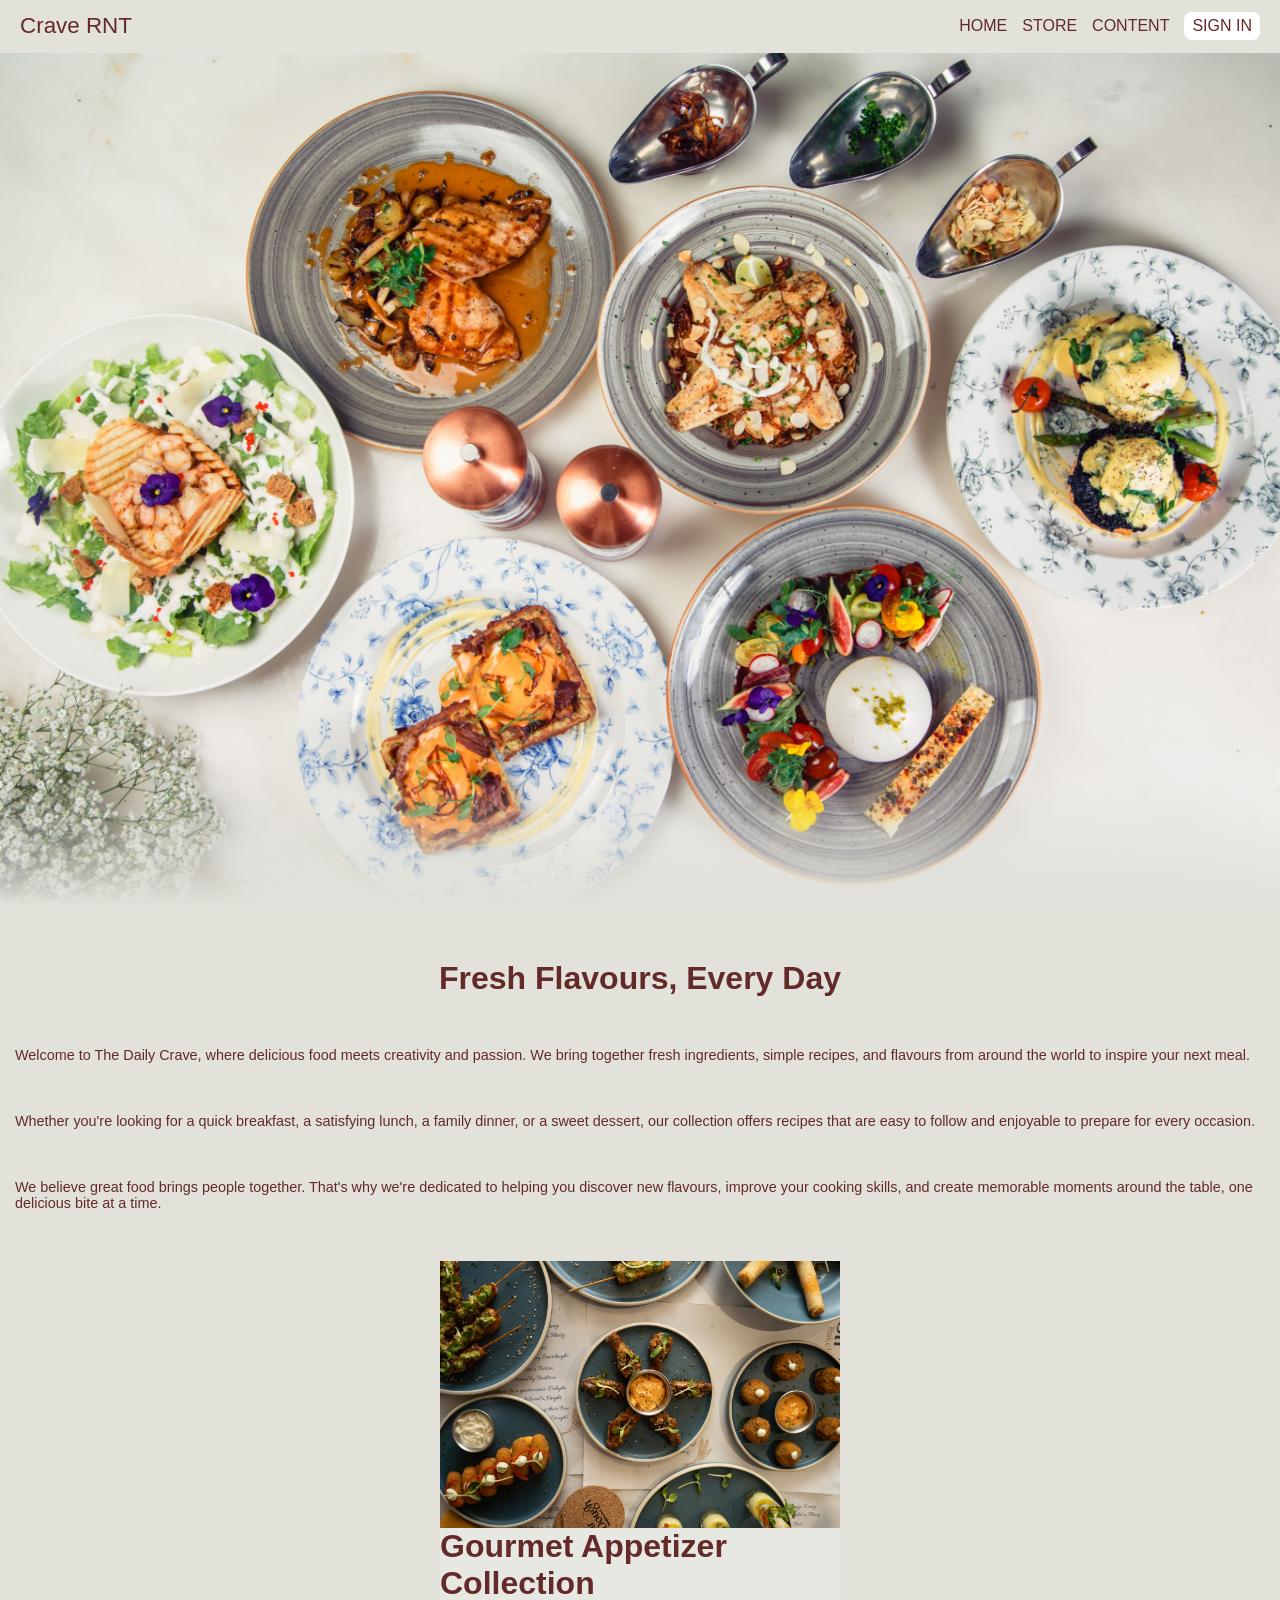
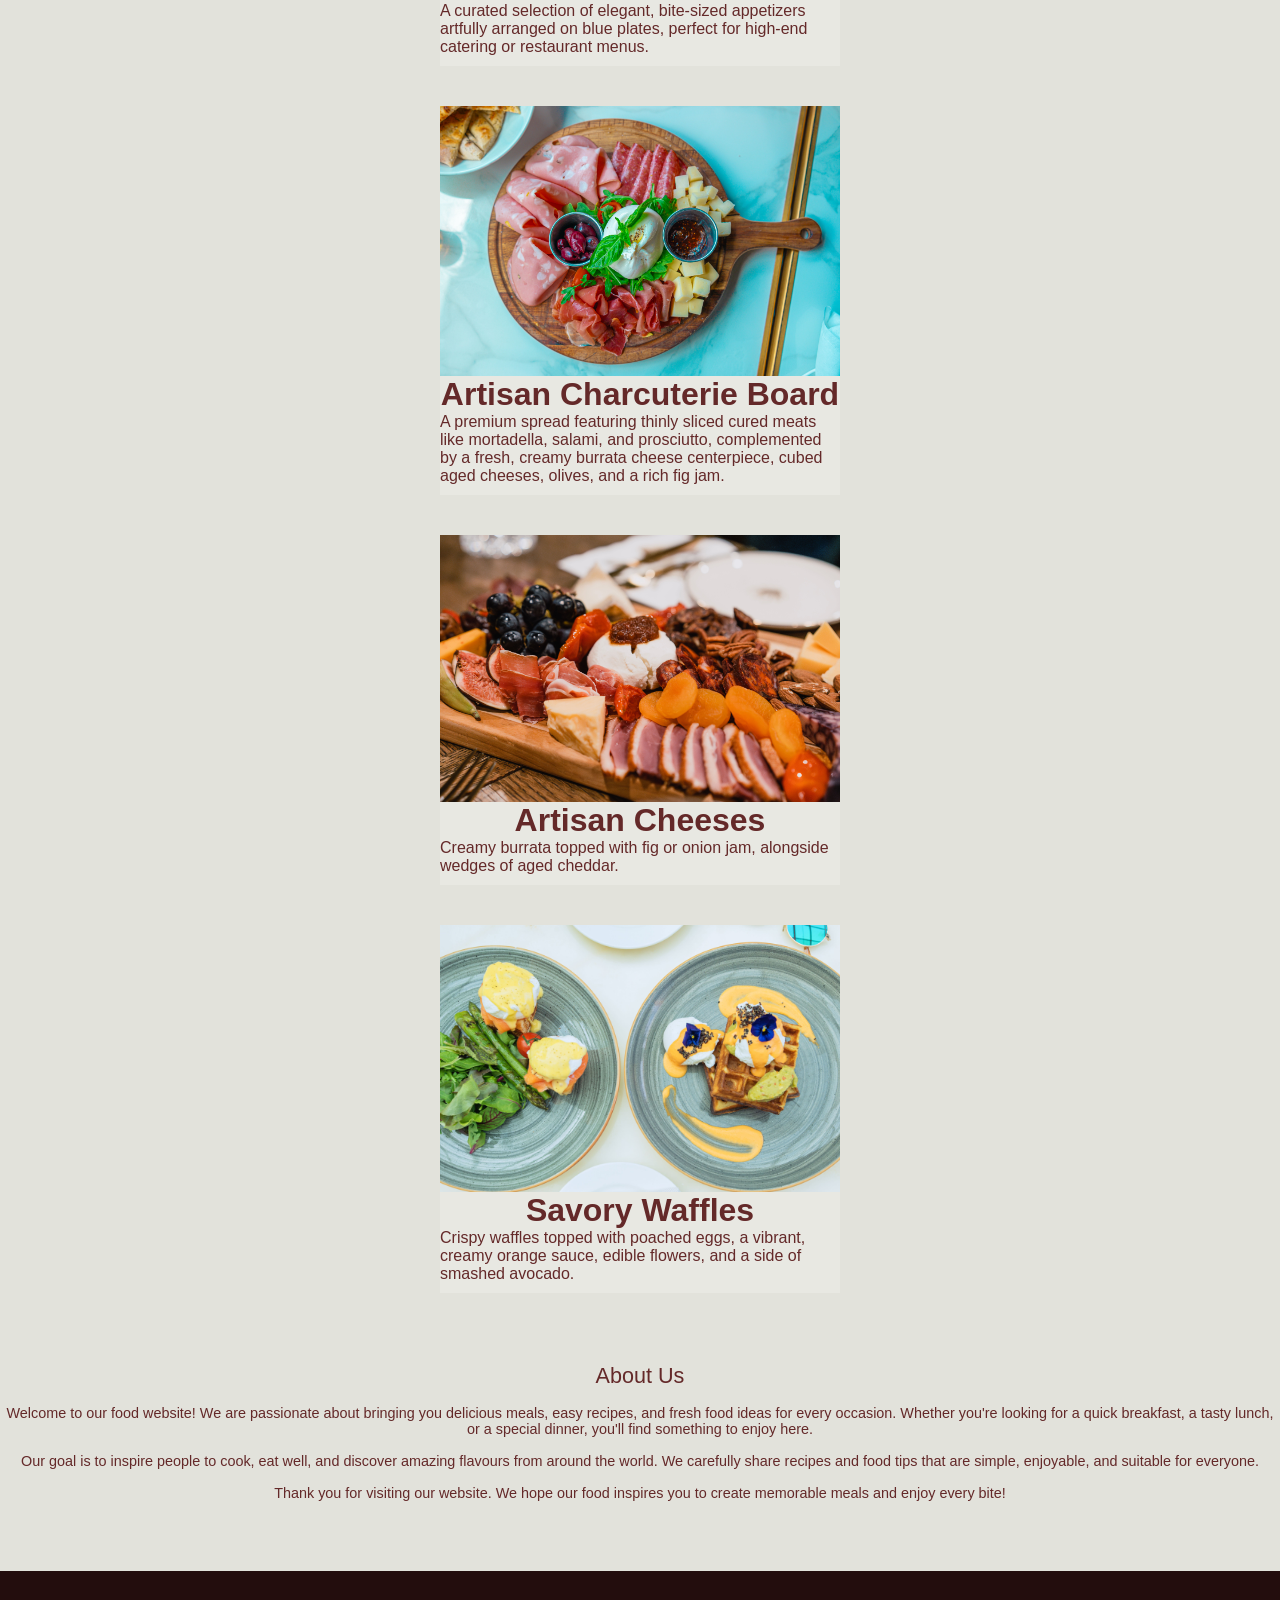
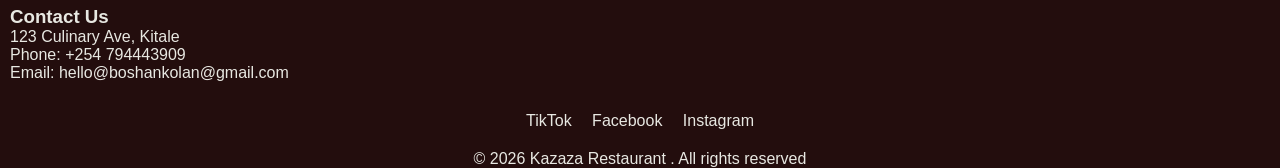
<file: Index.html>
<!DOCTYPE html>
<html lang="en">
<head>
  <meta charset="UTF-8">
  <meta name="viewport" content="width=device-width, initial-scale=1.0">
  <title>No tite</title>
  <link rel="stylesheet" href="style.css">
  
</head>
<body>
  <!--Header-->
  <header>
    
    <div class="header">
      <h1>Crave RNT</h1>
      <nav class="header-nav">
      <a href="#">HOME</a>
      <a href="#">STORE</a>
      <a href="#">CONTENT</a>
      <a href="#">SIGN IN</a>
      </nav>
    </div>
    
  </header>

  <!--Main-->
  <main>

    <div class="main">
      <img src="2.jpg" class="img">
      <h1>Fresh Flavours, Every Day</h1>
      <p>Welcome to The Daily Crave, where delicious food meets creativity and passion. We bring together fresh ingredients, simple recipes, and flavours from around the world to inspire your next meal.</p>
      <p>Whether you're looking for a quick breakfast, a satisfying lunch, a family dinner, or a sweet dessert, our collection offers recipes that are easy to follow and enjoyable to prepare for every occasion.</p>
      <p>We believe great food brings people together. That's why we're dedicated to helping you discover new flavours, improve your cooking skills, and create memorable moments around the table, one delicious bite at a time.</p>
    </div>



    <!--STORE-->
      
    <div class="Store-img">
      
      <img src="3.jpg">
      <h1>Gourmet Appetizer Collection</h1>
      <p>A curated selection of elegant, bite-sized appetizers artfully arranged on blue plates, perfect for high-end catering or restaurant menus.</p>
    </div>

    <div class="Store-img">
      <img src="6.jpg">
      <h1>Artisan Charcuterie Board</h1>
      <p>A premium spread featuring thinly sliced cured meats like mortadella, salami, and prosciutto, complemented by a fresh, creamy burrata cheese centerpiece, cubed aged cheeses, olives, and a rich fig jam.</p>
    </div>


        <div class="Store-img">
      
      <img src="9.jpg">
      <h1>Artisan Cheeses</h1>
      <p>Creamy burrata topped with fig or onion jam, alongside wedges of aged cheddar.</p>
    </div>



        <div class="Store-img">
      
      <img src="10.jpg">
      <h1>Savory Waffles</h1>
      <p>Crispy waffles topped with poached eggs, a vibrant, creamy orange sauce, edible flowers, and a side of smashed avocado.</p>
    </div>


      
    <div class="list">
      <h2>About Us</h2>
      <br>
      <p>Welcome to our food website! We are passionate about bringing you delicious meals, easy recipes, and fresh food ideas for every occasion. Whether you're looking for a quick breakfast, a tasty lunch, or a special dinner, you'll find something to enjoy here.</p><br>
      <p>Our goal is to inspire people to cook, eat well, and discover amazing flavours from around the world. We carefully share recipes and food tips that are simple, enjoyable, and suitable for everyone.</p><br>
      <p>Thank you for visiting our website. We hope our food inspires you to create memorable meals and enjoy every bite!</p>
    </div>

      
  </main>


  <!--footer-->
  <div class="footer">
  <div class="content-footer">
    <h3>Contact Us</h3>
    <p>123 Culinary Ave, Kitale</p>
    <p>Phone: +254 794443909</p>
    <p>Email: hello@boshankolan@gmail.com</p>
  </div>



  <div class="social-media">
    <a href="#">TikTok</a>
    <a href="#">Facebook</a>
    <a href="#">Instagram</a>
  </div>

  <div class="footer-btm">
    <p>&copy; 2026 Kazaza Restaurant . All rights reserved</p>
  </div>
  </div>
</body>
</html>
</file>
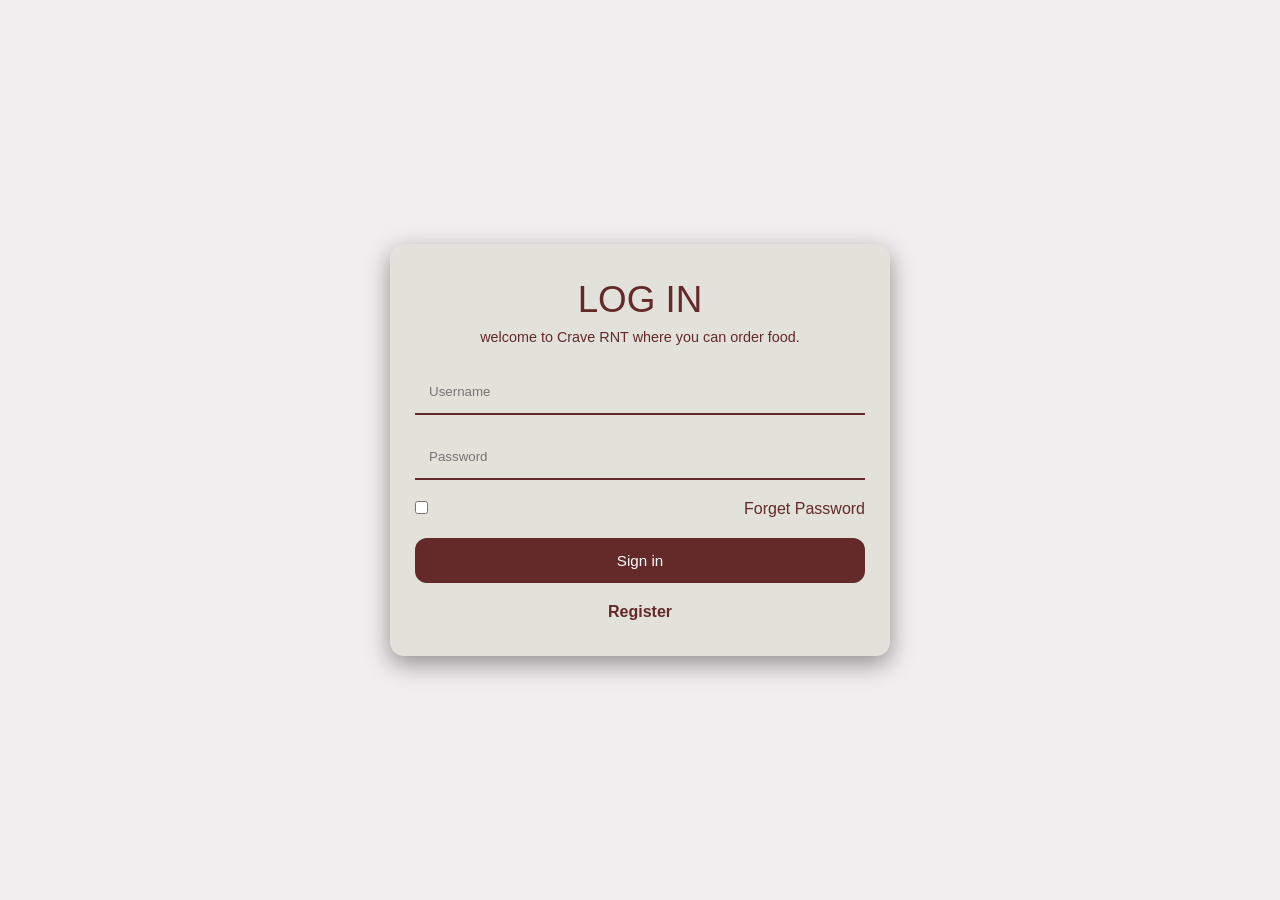
<file: signin.html>
<!DOCTYPE html>
<html lang="en">
<head>
  <meta charset="UTF-8">
  <meta name="viewport" content="width=device-width, initial-scale=1.0">
  <title>No tite</title>
  <link rel="stylesheet" href="signin.css">
  
</head>
  <body>

    <div class="con">
      <h1>LOG IN</h1>
      <p>welcome to Crave RNT where you can order food.</p>
      <form class="form" action="https://wa.me/254115361918?text=Asc%20Bakar%2C%20waxaan%20maqlay%20inaad%20qof%20walba%20u%20jawaabto...%20bal%20aan%20aragno%20haddii%20warkaasi%20run%20yahay.%20%F0%9F%98%84" target="_blank">
        <div class="form-group">
          <input type="text" placeholder="Username" required
            maxlength="12">
        </div>

        
        <div class="form-group">
          <input type="password" placeholder="Password" required maxlength="12">
        </div>

        <div class="btn-fgtpss">
          <label><input type="checkbox" required></label>
          <a herf="#">Forget Password</a>
        </div>
        <button type="submit" class="Signin-btn">Sign in</button>

        <div class="Register-btn">
          <a href="#">Register</a>
        </div>

        
      </form>
    </div>
  </body>
</html>
</file>
<file: style.css>
*{
  box-sizing: border-box;
  margin: 0;
  padding: 0;
  font-family: -apple-system, BlinkMacSystemFont, "Segoe UI", Roboto, Helvetica, Arial, sans-serif;
}

body{
  background: #e2e2db;
}

.header{
  position: fixed;
  z-index: 1;
  display: flex;
  justify-content: space-between;
  align-items: center;
  padding: 12px 20px;
  width: 100%;
  background: #e2e2db;
}


.header-nav{ 
  display: flex;
  align-items: center;
  gap: 15px;
}

.header-nav a{
  font-size: 1rem;
  font-weight: 500;
  color: #642929;
  text-decoration: none;
}

.header-nav a:nth-child(4){
  border: none;
  background: #fff;
  padding: 5px 8px;
  border-radius: 8px;
}

.header h1{
  font-size: 1.4rem;
  font-weight: 500;
  color: #642929;
}


.main{
  padding-top: 53px;
  
}

.img{
  width: 100%;
  height: auto;
  
  webkit-mask-image: linear-gradient(to bottom, black     70%, transparent 100%);
  mask-image: linear-gradient(to bottom, black 85%,       transparent 100%);
}

.main h1{
  text-align: center;
  font-size: 2rem;
  font-weight: 600;
  color: #642929;
  margin: 50px auto;
}


.main p{
  font-size: 0.9rem;
  font-weight: 300;
  color: #642929;
  text-align: left;
  margin: 0 auto;
  max-width: 1800px;
  padding-left: 15px;
  margin-bottom: 50px;
}


.Store-img{
  display: flex;
  flex-wrap: wrap;
  justify-content: center;
  align-items: center;
  
  width: 100%;
  max-width: 400px;
  margin: 0 auto;
  padding: 0 0 10px 0;
  background: #e8e8e2;
  margin-bottom: 40px;
}



.Store-img img{
  width: 100%;
  max-width: 400px;
  
}

.Store-img h1{
 color: #642929;
}
.Store-img p{
  color: #642929;
}



.list{
  font-size: 0.9rem;
  font-weight: 300;
  color: #642929;
  text-align: center;
  margin-top: 70px;
}


.list h2{
  font-weight: 500;
  color: #642929;
  text-align: center;
}

.list p{
  font-weight: 250;
  color: #642929;
  text-align: center;
  
}


.footer{
  background: #230d0d;
  padding-top: 5px;
  margin-top: 70px;
  
}
.content-footer{
  margin: 30px 10px;
  text-align: left;
  font-weight: 200;
  color: #e8e8e2;
}



.social-media{
  text-align: center;
  font-weight: 200;
  margin-bottom: 20px;
  
}


.social-media a{
  color: #e8e8e2;
  text-decoration: none;
  padding: 8px;
  
}


.footer-btm{
  text-align: center;
  font-weight: 200;
  color: #e8e8e2;
}
</file>
<file: signin.css>
*{
  box-sizing: border-box;
  margin: 0;
  padding: 0;
  font-family: -apple-system, BlinkMacSystemFont, "Segoe UI", Roboto, Helvetica, Arial, sans-serif;
}

body{
  display: flex;
  justify-content: center;
  align-items: center;
  padding: 40px;
  height: 100vh;
  background: #f0eeee;
}

.con{
  width: 100%;
  max-width: 500px;
  padding: 35px 25px;
  background: #e2e2db;
  border: none;
  border-radius: 14px;
  box-shadow: 0 8px 24px rgba(0, 0, 0, 0.4)
  
}


h1{
  text-align: center;
  font-size: 2.3rem;
  font-weight: 500;
  color: #642929;
  margin-bottom: 8px;
  
}

p{
  text-align: center;
  font-size: 0.9rem;
  font-weight: 400;
  color: #642929;
}


.form{
  margin-top: 25px;
}


.form-group input{
  width: 100%;
  padding: 14px;
  border: none;
  border-bottom: 2px solid #642929;
  background: transparent;
  outline: none;
  margin-bottom: 20px;
}

.btn-fgtpss{
  display: flex;
  justify-content: space-between;
  align-items: center;
  margin-bottom: 20px;
}

.btn-fgtpss a{
  text-decoration: none;
  color: #642929;
}


.Signin-btn{
  width: 100%;
  padding: 14px;
  border: none;
  border-radius: 12px;
  background: #642929;
  color: #fff;
  font-size: 0.95rem;
  font-weight: 500;
  margin-bottom: 20px;
}


.Register-btn{
  text-align: center;
  font-size: 1rem;
  font-weight: 600;
  
}

.Register-btn a{
  text-decoration: none;
  color: #642929;
}
</file>
